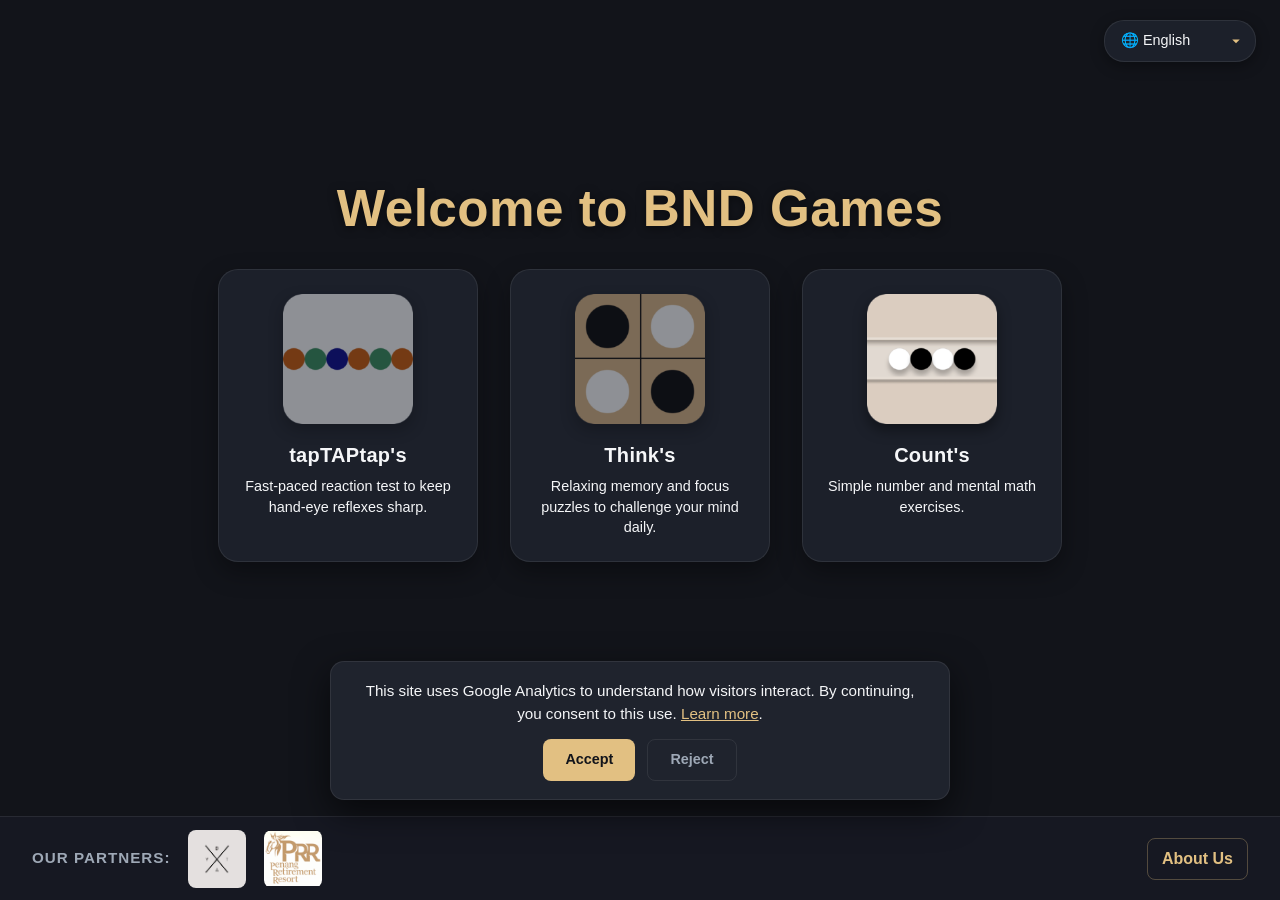
<file: index.html>
<!DOCTYPE html>
<html lang="en">
    <head>
        <meta charset="UTF-8">
        <meta name="viewport" content="width=device-width, initial-scale=1.0">
        <link rel="apple-touch-icon" sizes="180x180" href="/apple-touch-icon.png">
        <link rel="icon" type="image/png" sizes="32x32" href="/favicon-32x32.png">
        <link rel="icon" type="image/png" sizes="16x16" href="/favicon-16x16.png">
        <link rel="manifest" href="/site.webmanifest">
        <title>BND Games</title>
        <link href="https://cdn.jsdelivr.net/npm/bootstrap@5.3.3/dist/css/bootstrap.min.css" rel="stylesheet" integrity="sha384-QWTKZyjpPEjISv5WaRU9OFeRpok6YctnYmDr5pNlyT2bRjXh0JMhjY6hW+ALEwIH" crossorigin="anonymous">
        <link rel="stylesheet" href="styles.css">
    </head>
    <body>
        <!-- Top Utility Bar: Custom Dark Language Switcher -->
        <header id="top-bar">
            <div class="custom-translate-wrapper">
                <label for="language-select" class="visually-hidden">Language</label>
                <select id="language-select" onchange="triggerGoogleTranslate(this.value)">
                    <option value="en">🌐 English</option>
                    <option value="ms">Bahasa Melayu</option>
                    <option value="zh-CN">中文 (Chinese)</option>
                    <option value="ta">தமிழ் (Tamil)</option>
                </select>
            </div>
            <!-- Hidden Google container used only to power the translations -->
            <div id="google_translate_element" style="display:none;"></div>
        </header>

        <!-- Consent Popup -->
        <div id="consent-popup" style="display:none;">
            <span>
                This site uses Google Analytics to understand how visitors interact. By continuing, you consent to this use. 
                <a href="https://policies.google.com/technologies/partner-sites" target="_blank" rel="noopener">Learn more</a>.
            </span>
            <div class="consent-actions">
                <button id="consent-accept" class="consent-button">Accept</button>
                <button id="consent-reject" class="consent-button">Reject</button>
            </div>
        </div>

        <h1 id="welcome-message">Welcome to BND Games</h1>

        <!-- Game Cards with Subtext -->
        <div class="tiles">
            <!-- Card 1: Clickable Link -->
            <a href="https://bryantanjiaxiong.github.io/fasts?consent=1" class="tiles-container" aria-label="Play tapTAPtap's">
                <div class="tile" id="taptaptapstile"></div>
                <span class="tile-label">tapTAPtap's</span>
                <p class="tile-subtext">Fast-paced reaction test to keep hand-eye reflexes sharp.</p>
            </a>

            <!-- Card 2: Clickable Link -->
            <a href="https://bryantanjiaxiong.github.io/thinks?consent=1" class="tiles-container" aria-label="Play Think's">
                <div class="tile" id="thinkstile"></div>
                <span class="tile-label">Think's</span>
                <p class="tile-subtext">Relaxing memory and focus puzzles to challenge your mind daily.</p>
            </a>

            <!-- Card 3: Disabled Card (Not a link) -->
            <a href="https://kfssvu.github.io/Count?consent=1" class="tiles-container" aria-label="Play Count's">
                <div class="tile" id="countstile"></div>
                <span class="tile-label">Count's</span>
                <p class="tile-subtext">Simple number and mental math exercises.</p>
            </a>
        </div>

        <!-- Enlarged Partner & Navigation Bar -->
        <nav id="bar">
            <div class="bar-left">
                <span class="bar-title">Our partners:</span>
                <a class="nav-item" href="https://dyllontjj.wixsite.com/dyta/" target="_blank" rel="noopener">
                    <img src="./D.jpg" alt="Dyta">
                </a>
                <a class="nav-item" href="https://myprr.com.my" target="_blank" rel="noopener">
                    <img src="./PRR logo.png" alt="PRR">
                </a>
            </div>
            <div class="bar-right">
                <a href="about.html" class="nav-link">About Us</a>
            </div>
        </nav>

        <!-- Google Translate Widget Script -->
        <script type="text/javascript">
            function googleTranslateElementInit() {
                new google.translate.TranslateElement({
                    pageLanguage: 'en',
                    includedLanguages: 'en,ms,zh-CN,ta',
                    layout: google.translate.TranslateElement.InlineLayout.SIMPLE,
                    autoDisplay: false
                }, 'google_translate_element');
            }
        </script>
        <script type="text/javascript" src="//translate.google.com/translate_a/element.js?cb=googleTranslateElementInit"></script>

        <script src="GA.js"></script>
    </body>
</html>
</file>
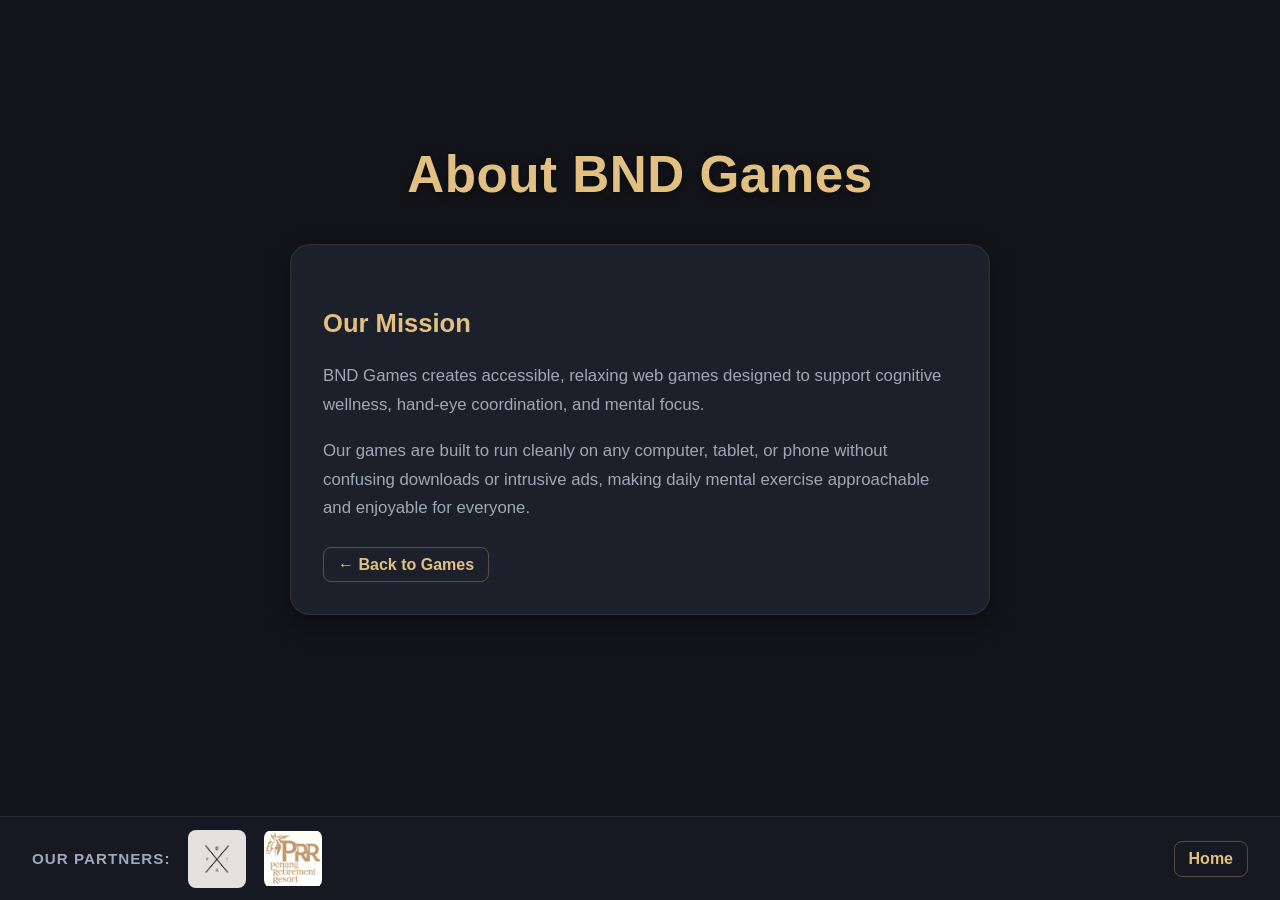
<file: about.html>
<!DOCTYPE html>
<html lang="en">
    <head>
        <meta charset="UTF-8">
        <meta name="viewport" content="width=device-width, initial-scale=1.0">
        <link rel="icon" type="image/png" sizes="32x32" href="/favicon-32x32.png">
        <title>About - BND Games</title>
        <link rel="stylesheet" href="styles.css">
    </head>
    <body>
        <h1 id="welcome-message">About BND Games</h1>

        <div class="about-card">
            <h2>Our Mission</h2>
            <p>
                BND Games creates accessible, relaxing web games designed to support cognitive wellness, hand-eye coordination, and mental focus.
            </p>
            <p>
                Our games are built to run cleanly on any computer, tablet, or phone without confusing downloads or intrusive ads, making daily mental exercise approachable and enjoyable for everyone.
            </p>
            <div style="margin-top: 28px;">
                <a href="index.html" class="nav-link">← Back to Games</a>
            </div>
        </div>

        <nav id="bar">
            <div class="bar-left">
                <span class="bar-title">Our partners:</span>
                <a class="nav-item" href="https://dyllontjj.wixsite.com/dyta/" target="_blank" rel="noopener">
                    <img src="./D.jpg" alt="Dyta">
                </a>
                <a class="nav-item" href="https://myprr.com.my" target="_blank" rel="noopener">
                    <img src="./PRR logo.png" alt="PRR">
                </a>
            </div>
            <div class="bar-right">
                <a href="index.html" class="nav-link">Home</a>
            </div>
        </nav>
    </body>
</html>
</file>
<file: styles.css>
:root {
  --bg-deep: #12141a;
  --bg-card: #1c202a;
  --bg-card-hover: #232834;
  --accent-gold: #e2c082;
  --accent-gold-hover: #f0cf95;
  --text-main: #f5f6f8;
  --text-sub: #9ea8b6;
  --border-subtle: rgba(255, 255, 255, 0.08);
  --shadow-soft: 0 10px 25px rgba(0, 0, 0, 0.35);
}

/* Fixed selector: * instead of - */
* {
  box-sizing: border-box;
}

body {
  margin: 0;
  padding: 0 16px 160px 16px; /* Generous bottom spacing for the larger bar */
  min-height: 100vh;
  display: flex;
  flex-direction: column;
  align-items: center;
  justify-content: center;
  background-color: var(--bg-deep);
  font-family: -apple-system, BlinkMacSystemFont, "Segoe UI", Roboto, Helvetica, Arial, sans-serif;
  color: var(--text-main);
  overflow-x: hidden;
  /* Prevent Google from pushing the page down */
  top: 0px !important;
  position: static !important;
}

/* =========================================================
   GOOGLE TRANSLATE SUPPRESSION
   ========================================================= */

/* Hide all injected Google Translate top banners and frames */
.goog-te-banner-frame.skiptranslate,
.goog-te-banner-frame,
iframe.goog-te-banner-frame,
iframe.skiptranslate,
#goog-gt-tt,
.goog-te-balloon-frame {
  display: none !important;
  visibility: hidden !important;
  height: 0 !important;
  width: 0 !important;
  border: none !important;
}

/* Remove hover highlight artifact on translated text */
.goog-text-highlight {
  background: none !important;
  box-shadow: none !important;
}

/* Top utility bar holding your custom dropdown */
#top-bar {
  position: absolute;
  top: 20px;
  right: 24px;
  z-index: 99999999 !important; /* Remains above any third-party layer */
}

/* Clean accessible hiding helper */
.visually-hidden {
  position: absolute;
  width: 1px;
  height: 1px;
  padding: 0;
  margin: -1px;
  overflow: hidden;
  clip: rect(0, 0, 0, 0);
  border: 0;
}

/* Sleek dark select dropdown */
#language-select {
  appearance: none;
  -webkit-appearance: none;
  -moz-appearance: none;
  background-color: var(--bg-card);
  color: var(--text-main);
  border: 1px solid var(--border-subtle);
  border-radius: 20px;
  padding: 9px 34px 9px 16px;
  font-size: 0.9rem;
  font-weight: 500;
  font-family: inherit;
  cursor: pointer;
  box-shadow: 0 4px 14px rgba(0, 0, 0, 0.35);
  transition: all 0.2s ease;

  /* Custom gold arrow matching the dark palette */
  background-image: url("data:image/svg+xml;charset=UTF-8,%3csvg xmlns='http://www.w3.org/2000/svg' viewBox='0 0 24 24' fill='%23e2c082'%3e%3cpath d='M7 10l5 5 5-5z'/%3e%3c/svg%3e");
  background-repeat: no-repeat;
  background-position: right 10px center;
  background-size: 18px;
}

#language-select:hover {
  background-color: var(--bg-card-hover);
  border-color: rgba(226, 192, 130, 0.4);
}

#language-select:focus {
  outline: none;
  border-color: var(--accent-gold);
  box-shadow: 0 0 0 2px rgba(226, 192, 130, 0.2);
}

/* Dropdown option items in browsers that support it */
#language-select option {
  background-color: #1a1d26;
  color: var(--text-main);
  padding: 10px;
}

@media screen and (max-width: 600px) {
  #top-bar {
    top: 14px;
    right: 14px;
  }
  #language-select {
    padding: 7px 28px 7px 12px;
    font-size: 0.82rem;
  }
}

#google_translate_element select {
  background: var(--bg-card);
  color: var(--text-main);
  border: 1px solid var(--border-subtle);
  padding: 6px 12px;
  border-radius: 8px;
  font-size: 0.9rem;
  outline: none;
}

/* Header */
#welcome-message {
  margin: 20px 0 10px 0;
  text-align: center;
  font-size: clamp(2rem, 5vw, 3.2rem);
  font-weight: 700;
  color: var(--accent-gold);
  letter-spacing: 0.5px;
  text-shadow: 0 2px 10px rgba(0, 0, 0, 0.5);
}

/* Tiles grid */
.tiles {
  display: flex;
  flex-wrap: wrap;
  gap: clamp(16px, 3vw, 32px);
  justify-content: center;
  align-items: stretch;
  max-width: 960px;
  width: 100%;
  padding: 20px 0;
}

/* Individual card */
.tiles-container {
  display: flex;
  flex-direction: column;
  align-items: center;
  justify-content: flex-start;
  background-color: var(--bg-card);
  border: 1px solid var(--border-subtle);
  border-radius: 20px;
  padding: 24px 20px;
  box-shadow: var(--shadow-soft);
  transition: transform 0.25s ease, background-color 0.25s ease, border-color 0.25s ease;
  width: clamp(200px, 26vw, 260px);
  text-align: center;
}

.tiles-container:hover {
  transform: translateY(-4px);
  background-color: var(--bg-card-hover);
  border-color: rgba(226, 192, 130, 0.3);
}

/* Game icon buttons */
.tile {
  background-size: cover;
  background-position: center;
  background-repeat: no-repeat;
  width: 130px;
  height: 130px;
  border: none;
  border-radius: 18px;
  margin: 0;
  cursor: pointer;
  box-shadow: 0 6px 14px rgba(0, 0, 0, 0.4);
  transition: transform 0.2s ease, opacity 0.2s ease;
}

.tile:hover:not(:disabled) {
  transform: scale(1.04);
}

.tile:disabled {
  filter: grayscale(80%);
  opacity: 0.45;
  cursor: not-allowed;
}

#taptaptapstile { background-image: url("./ttt.png"); }
#thinkstile { background-image: url("./thinks-logo.png"); }
#countstile { background-image: url("./countslogo.png"); }

/* Card title & subtitle */
.tile-label {
  font-size: 1.25rem;
  font-weight: 700;
  color: var(--text-main);
  margin-top: 16px;
  margin-bottom: 6px;
  letter-spacing: 0.3px;
}

.tile-subtext {
  font-size: 0.9rem;
  color: var(--text-sub);
  line-height: 1.4;
  margin: 0;
}

/* Enlarged Partner & Nav bar */
#bar {
  bottom: 0;
  left: 0;
  position: fixed;
  background-color: #161822;
  border-top: 1px solid var(--border-subtle);
  color: var(--text-sub);
  width: 100%;
  min-height: 84px;
  display: flex;
  align-items: center;
  justify-content: space-between;
  padding: 12px 32px;
  z-index: 9000;
}

.bar-left, .bar-right {
  display: flex;
  align-items: center;
  gap: 18px;
}

.bar-title {
  font-size: 0.95rem;
  font-weight: 600;
  text-transform: uppercase;
  letter-spacing: 1px;
  color: var(--text-sub);
}

.nav-item {
  display: inline-flex;
  align-items: center;
  justify-content: center;
  transition: transform 0.2s ease, opacity 0.2s ease;
}

.nav-item:hover {
  transform: translateY(-2px);
  opacity: 0.9;
}

/* Bigger partner logos */
#bar img {
  width: 58px;
  height: 58px;
  object-fit: contain;
  border-radius: 8px;
}

.nav-link {
  color: var(--accent-gold);
  text-decoration: none;
  font-weight: 600;
  font-size: 1rem;
  padding: 8px 14px;
  border-radius: 8px;
  border: 1px solid rgba(226, 192, 130, 0.3);
  transition: background-color 0.2s ease;
}

.nav-link:hover {
  background-color: rgba(226, 192, 130, 0.1);
  color: var(--accent-gold-hover);
}

/* Consent popup */
#consent-popup {
  box-sizing: border-box;
  position: fixed;
  z-index: 9999;
  left: 50%;
  bottom: 100px;
  transform: translateX(-50%);
  width: calc(100% - 32px);
  max-width: 620px;
  background: #1f232d;
  color: var(--text-main);
  border: 1px solid var(--border-subtle);
  border-radius: 14px;
  padding: 18px 22px;
  box-shadow: 0 12px 35px rgba(0, 0, 0, 0.6);
  text-align: center;
  font-size: 0.95rem;
  line-height: 1.5;
}

#consent-popup a {
  color: var(--accent-gold);
  text-decoration: underline;
}

.consent-actions {
  display: flex;
  justify-content: center;
  gap: 12px;
  margin-top: 14px;
}

.consent-button {
  border-radius: 8px;
  padding: 9px 22px;
  font-size: 0.9rem;
  font-weight: 600;
  cursor: pointer;
  border: none;
  transition: background-color 0.2s ease;
}

#consent-accept {
  background-color: var(--accent-gold);
  color: #12141a;
}

#consent-accept:hover {
  background-color: var(--accent-gold-hover);
}

#consent-reject {
  background-color: transparent;
  color: var(--text-sub);
  border: 1px solid var(--border-subtle);
}

#consent-reject:hover {
  background-color: rgba(255, 255, 255, 0.05);
  color: var(--text-main);
}

/* About Page specific layout */
.about-card {
  max-width: 700px;
  background-color: var(--bg-card);
  border: 1px solid var(--border-subtle);
  border-radius: 20px;
  padding: 36px 32px;
  margin-top: 30px;
  box-shadow: var(--shadow-soft);
  line-height: 1.7;
}

.about-card h2 {
  color: var(--accent-gold);
  font-size: 1.6rem;
  margin-bottom: 16px;
}

.about-card p {
  color: var(--text-sub);
  font-size: 1.05rem;
  margin-bottom: 18px;
}

/* Mobile responsiveness */
@media screen and (max-width: 700px) {
  #bar {
    flex-direction: column;
    gap: 12px;
    padding: 12px 16px;
    min-height: auto;
  }
  
  body {
    padding-bottom: 180px;
  }

  #bar img {
    width: 48px;
    height: 48px;
  }

  .tiles-container {
    width: 100%;
    max-width: 280px;
  }
} 

a.tiles-container,
a.tiles-container:hover,
a.tiles-container:focus,
a.tiles-container * {
  text-decoration: none !important;
  color: inherit;
}
</file>
